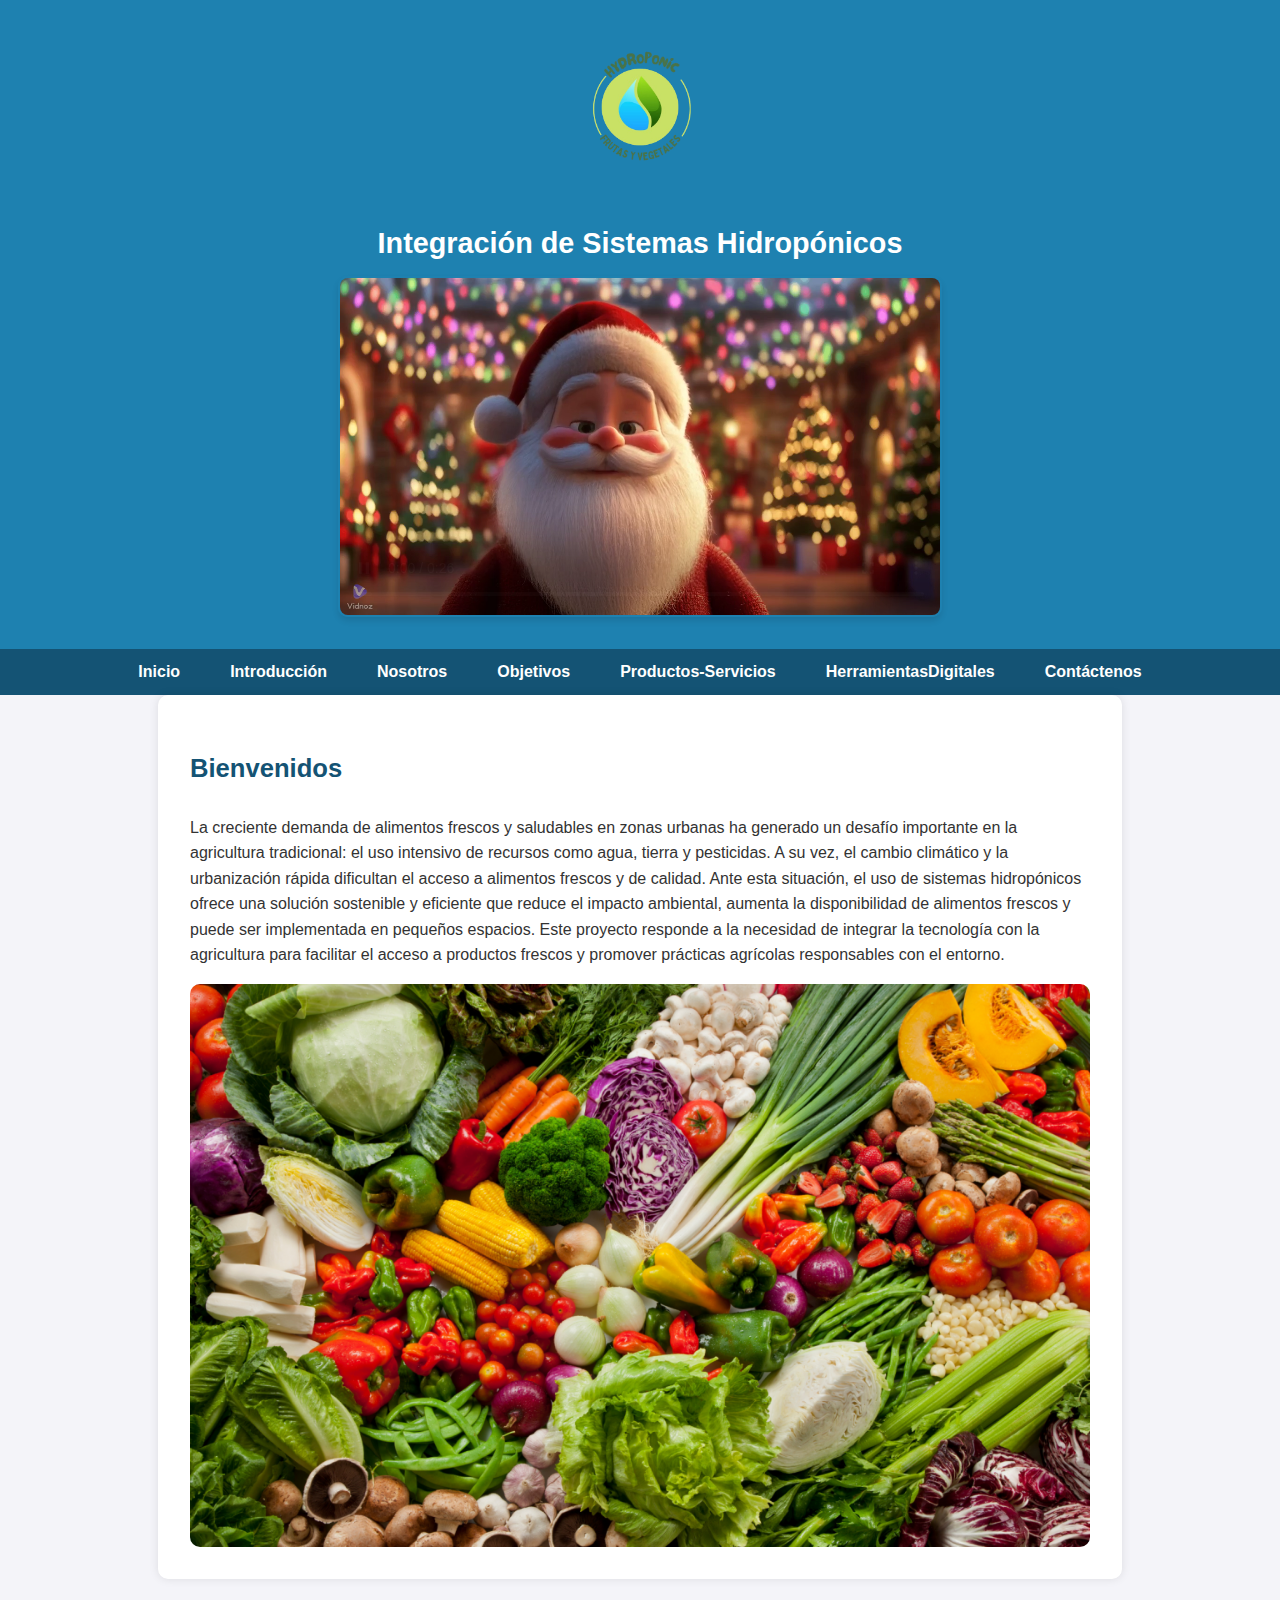
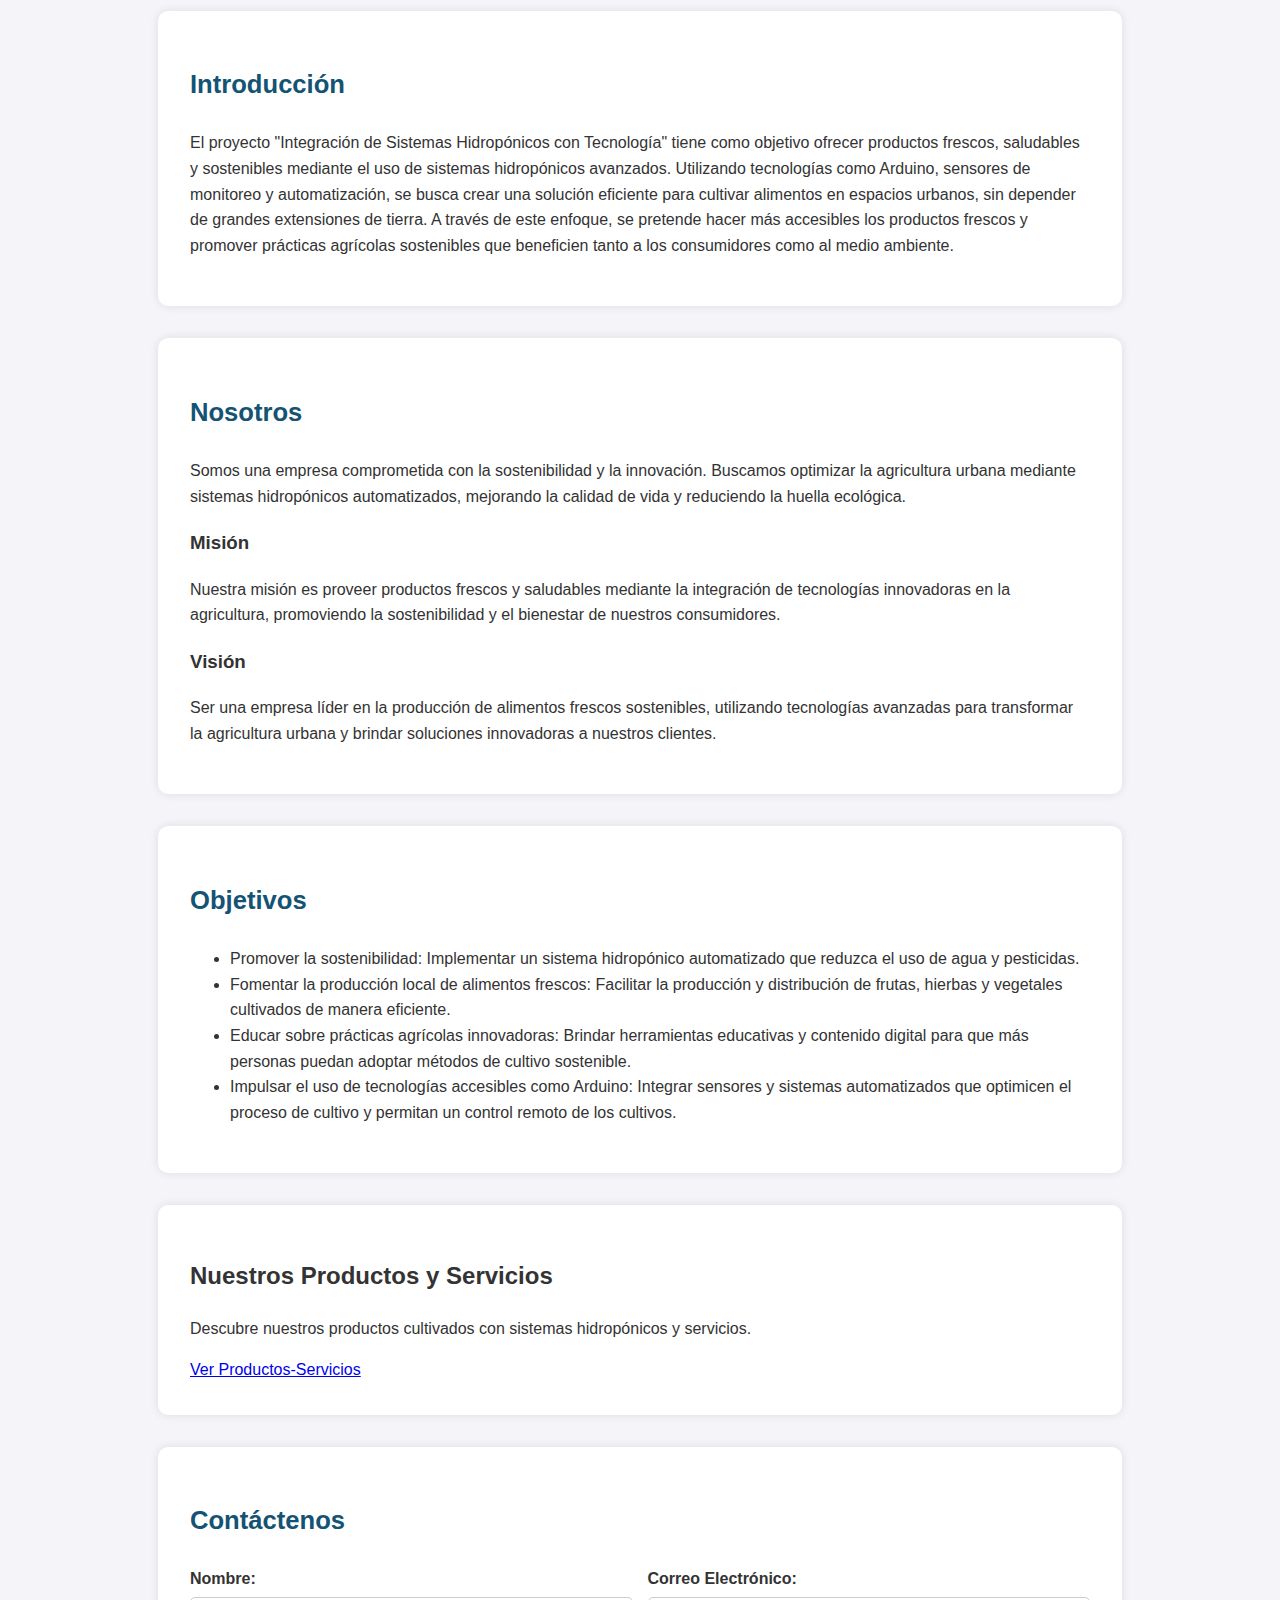
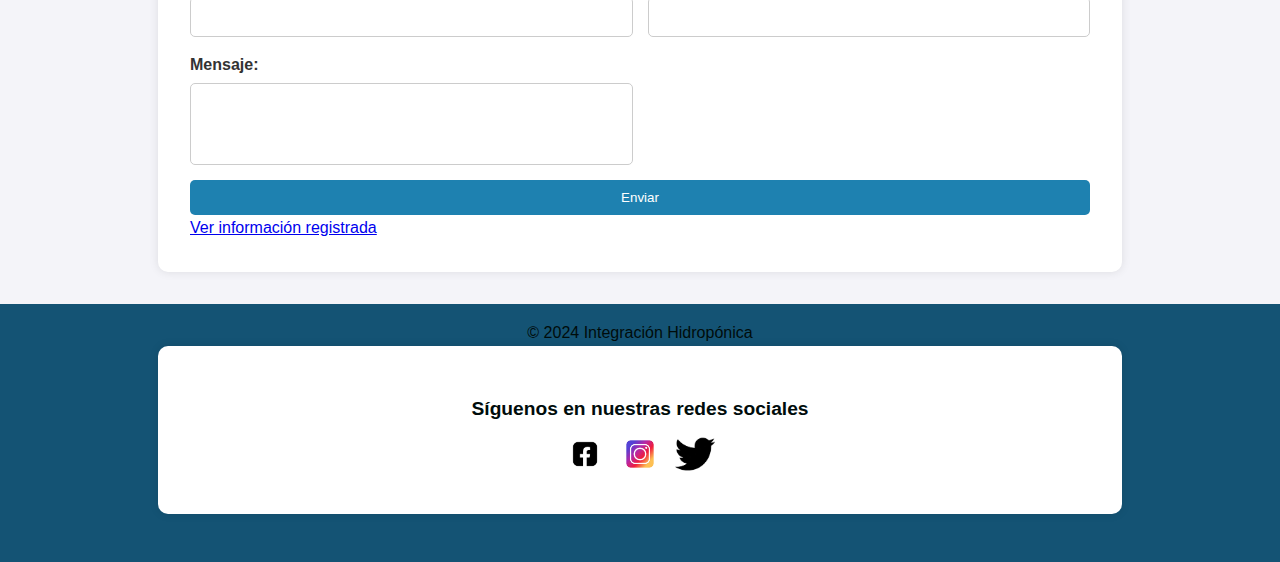
<file: index.html>
<!DOCTYPE html>
<html lang="es">
<head>
    <meta charset="UTF-8">
    <meta name="viewport" content="width=device-width, initial-scale=1.0">
    <title>Integración Hidropónica</title>
    <link rel="stylesheet" href="styles.css">
</head> 
<body>
    <!-- Encabezado -->
    <header>
        <img src="Logo_r.png" alt="Logo de la empresa" class="logo">
        <h1>Integración de Sistemas Hidropónicos</h1>
        <video controls autoplay muted loop style="display: block; margin: 0 auto; width: 100%; max-width: 600px; border-radius: 10px;">
            <source src="SantaHidroponic.mp4" type="video/mp4">
            Tu navegador no soporta la reproducción de video. Por favor, actualízalo.
          </video>
          
    </header>

    <!-- Menú -->
    <nav>
        <ul class="menu">
            <li><a href="#inicio">Inicio</a></li>
            <li><a href="#introduccion">Introducción</a></li>
            <li><a href="#nosotros">Nosotros</a></li>
            <li><a href="#objetivos">Objetivos</a></li>
            <li><a href="#productos-servicios">Productos-Servicios</a></li>
            <li><a href="index3.html" class="btn">HerramientasDigitales</a></li>
            <li><a href="#contacto">Contáctenos</a></li>

        </ul>
    </nav>

    <!-- Página de Inicio -->
    <section id="inicio" class="seccion">
        <h2>Bienvenidos</h2>
        <p>
            La creciente demanda de alimentos frescos y saludables en zonas urbanas ha generado un desafío importante en la agricultura tradicional:
            el uso intensivo de recursos como agua, tierra y pesticidas. A su vez, el cambio climático y la urbanización rápida dificultan el acceso a alimentos frescos y de calidad.
            Ante esta situación, el uso de sistemas hidropónicos ofrece una solución sostenible y eficiente que reduce el impacto ambiental, aumenta la disponibilidad de alimentos frescos y puede ser implementada en pequeños espacios.
            Este proyecto responde a la necesidad de integrar la tecnología con la agricultura para facilitar el acceso a productos frescos y promover prácticas agrícolas responsables con el entorno.
        </p>
        <img src="vegetales.png" alt="Cultivo hidropónico" class="imagen-seccion">
    </section>

    <!-- Introducción -->
    <section id="introduccion" class="seccion">
        <h2>Introducción</h2>
        <p>
            El proyecto "Integración de Sistemas Hidropónicos con Tecnología" tiene como objetivo ofrecer productos frescos, saludables y sostenibles mediante el uso de sistemas hidropónicos avanzados.
            Utilizando tecnologías como Arduino, sensores de monitoreo y automatización, se busca crear una solución eficiente para cultivar alimentos en espacios urbanos, sin depender de grandes extensiones de tierra.
            A través de este enfoque, se pretende hacer más accesibles los productos frescos y promover prácticas agrícolas sostenibles que beneficien tanto a los consumidores como al medio ambiente.
        </p>
    </section>

    <!-- Nosotros -->
    <section id="nosotros" class="seccion">
        <h2>Nosotros</h2>
        <p>
            Somos una empresa comprometida con la sostenibilidad y la innovación. 
            Buscamos optimizar la agricultura urbana mediante sistemas hidropónicos automatizados, 
            mejorando la calidad de vida y reduciendo la huella ecológica.
        </p>
        <div class="mision-vision">
            <div>
                <h3>Misión</h3>
                <p>
                    Nuestra misión es proveer productos frescos y saludables mediante la integración de tecnologías innovadoras en la agricultura, promoviendo la sostenibilidad y el bienestar de nuestros consumidores.
                </p>
            </div>
            <div>
                <h3>Visión</h3>
                <p>
                    Ser una empresa líder en la producción de alimentos frescos sostenibles, utilizando tecnologías avanzadas para transformar la agricultura urbana y brindar soluciones innovadoras a nuestros clientes.
                </p>
            </div>
        </div>
    </section>

    <!-- Objetivos del Proyecto -->
    <section id="objetivos" class="seccion">
        <h2>Objetivos</h2>
        <ul>
            <li>Promover la sostenibilidad: Implementar un sistema hidropónico automatizado que reduzca el uso de agua y pesticidas.</li>
            <li>Fomentar la producción local de alimentos frescos: Facilitar la producción y distribución de frutas, hierbas y vegetales cultivados de manera eficiente.</li>
            <li>Educar sobre prácticas agrícolas innovadoras: Brindar herramientas educativas y contenido digital para que más personas puedan adoptar métodos de cultivo sostenible.</li>
            <li>Impulsar el uso de tecnologías accesibles como Arduino: Integrar sensores y sistemas automatizados que optimicen el proceso de cultivo y permitan un control remoto de los cultivos.</li>
        </ul>
    </section>

    <!-- Productos-->
    <section id="productos-servicios">
        <h2>Nuestros Productos y Servicios</h2>
        <p>Descubre nuestros productos cultivados con sistemas hidropónicos y servicios.</p>
        <a href="index2.html" class="btn">Ver Productos-Servicios</a>
    </section>



    <!-- Contáctenos -->
    <section id="contacto" class="seccion">
        <h2>Contáctenos</h2>
        <form id="formulario-contacto">
            <div class="campo-formulario">
                <label for="name">Nombre:</label>
                <input type="text" id="name" name="name" required>
            </div>
            <div class="campo-formulario">
                <label for="email">Correo Electrónico:</label>
                <input type="email" id="email" name="email" required>
            </div>
            <div class="campo-formulario">
                <label for="message">Mensaje:</label>
                <textarea id="message" name="message" rows="4" required></textarea>
            </div>
            <button type="submit">Enviar</button>
        </form>
        <div id="mensaje-exito" style="display: none; color: green;">¡Formulario enviado con éxito!</div>
        <a href="datos.html" class="boton">Ver información registrada</a>
    </section>


    <!-- Pie de página -->
    <footer>
        <p>&copy; 2024 Integración Hidropónica</p>
        <section id="redes-sociales">
            <h2>Síguenos en nuestras redes sociales</h2>
            <div class="redes-container">
                <a href="https://www.facebook.com/miempresa" target="_blank" class="red-social">
                    <img src="img2/facebook.png" alt="Facebook">
                </a>
                <a href="https://www.instagram.com/miempresa" target="_blank" class="red-social">
                    <img src="img2/instagram.png" alt="Instagram">
                </a>
                <a href="https://twitter.com/miempresa" target="_blank" class="red-social">
                    <img src="img2/twiter.png" alt="Twitter">
                </a>
            </div>
        </section>
    </footer>

    <!-- Script -->
    <script src="formulario.js"></script>
</body>
</html>
</file>
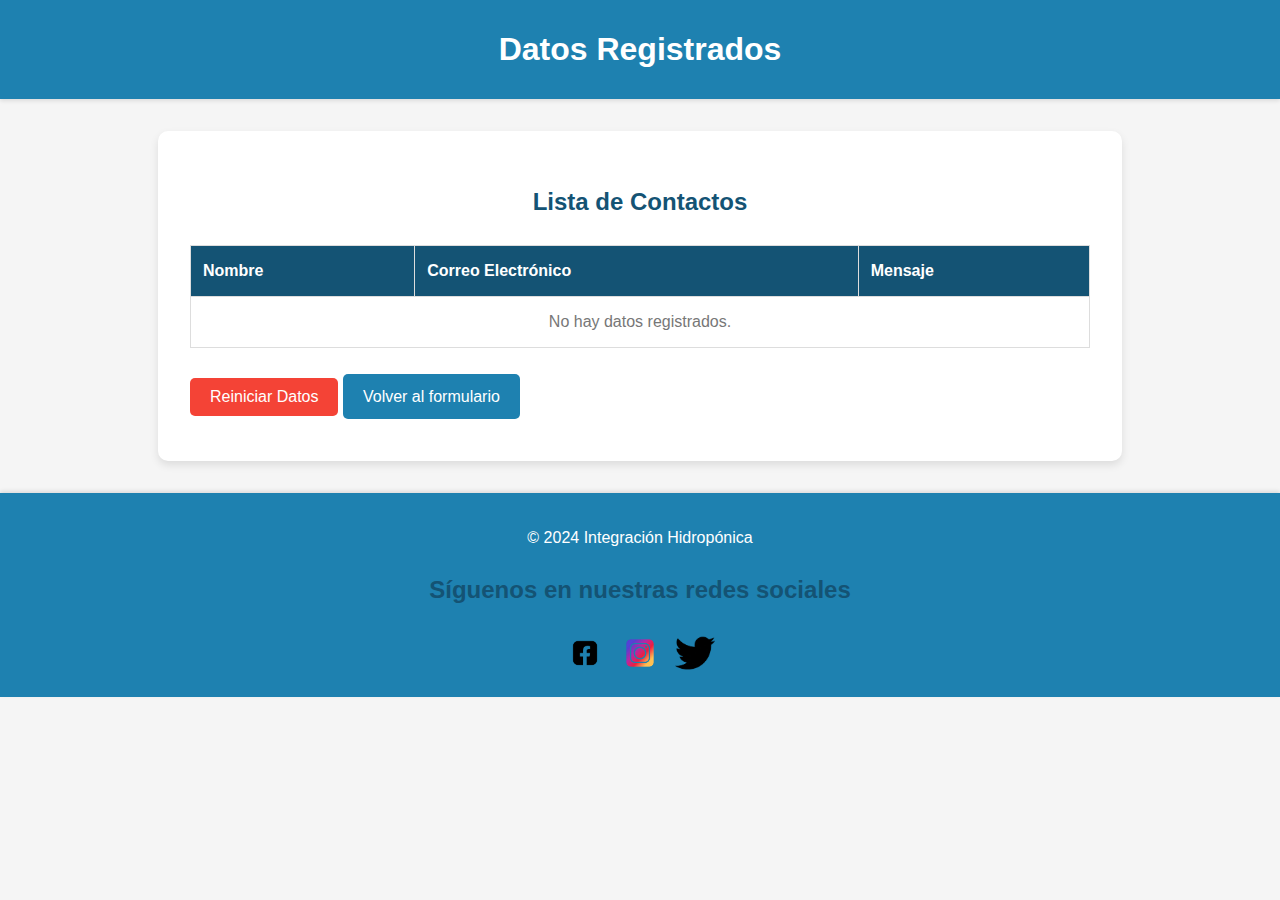
<file: datos.html>
<!DOCTYPE html>
<html lang="es">
<head>
    <meta charset="UTF-8">
    <meta name="viewport" content="width=device-width, initial-scale=1.0">
    <title>Datos Registrados</title>
    <link rel="stylesheet" href="stylesdatos.css">
</head>
<body>
    <header>
        <h1>Datos Registrados</h1>
    </header>

    <main>
        <section>
            <h2>Lista de Contactos</h2>
            <table>
                <thead>
                    <tr>
                        <th>Nombre</th>
                        <th>Correo Electrónico</th>
                        <th>Mensaje</th>
                    </tr>
                </thead>
                <tbody id="tabla-datos">
                    <!-- Los datos se insertan dinámicamente -->
                </tbody>
            </table>
            <button id="limpiar-datos" class="boton">Reiniciar Datos</button>
            <a href="index.html" class="boton">Volver al formulario</a>
        </section>
    </main>

    <footer>
        <p>&copy; 2024 Integración Hidropónica</p>
        <section id="redes-sociales">
            <h2>Síguenos en nuestras redes sociales</h2>
            <div class="redes-container">
                <a href="https://www.facebook.com/miempresa" target="_blank" class="red-social">
                    <img src="img2/facebook.png" alt="Facebook">
                </a>
                <a href="https://www.instagram.com/miempresa" target="_blank" class="red-social">
                    <img src="img2/instagram.png" alt="Instagram">
                </a>
                <a href="https://twitter.com/miempresa" target="_blank" class="red-social">
                    <img src="img2/twiter.png" alt="Twitter">
                </a>
            </div>
        </section>
    </footer>

    <script src="mostrar-datos.js"></script>
</body>
</html>
</file>
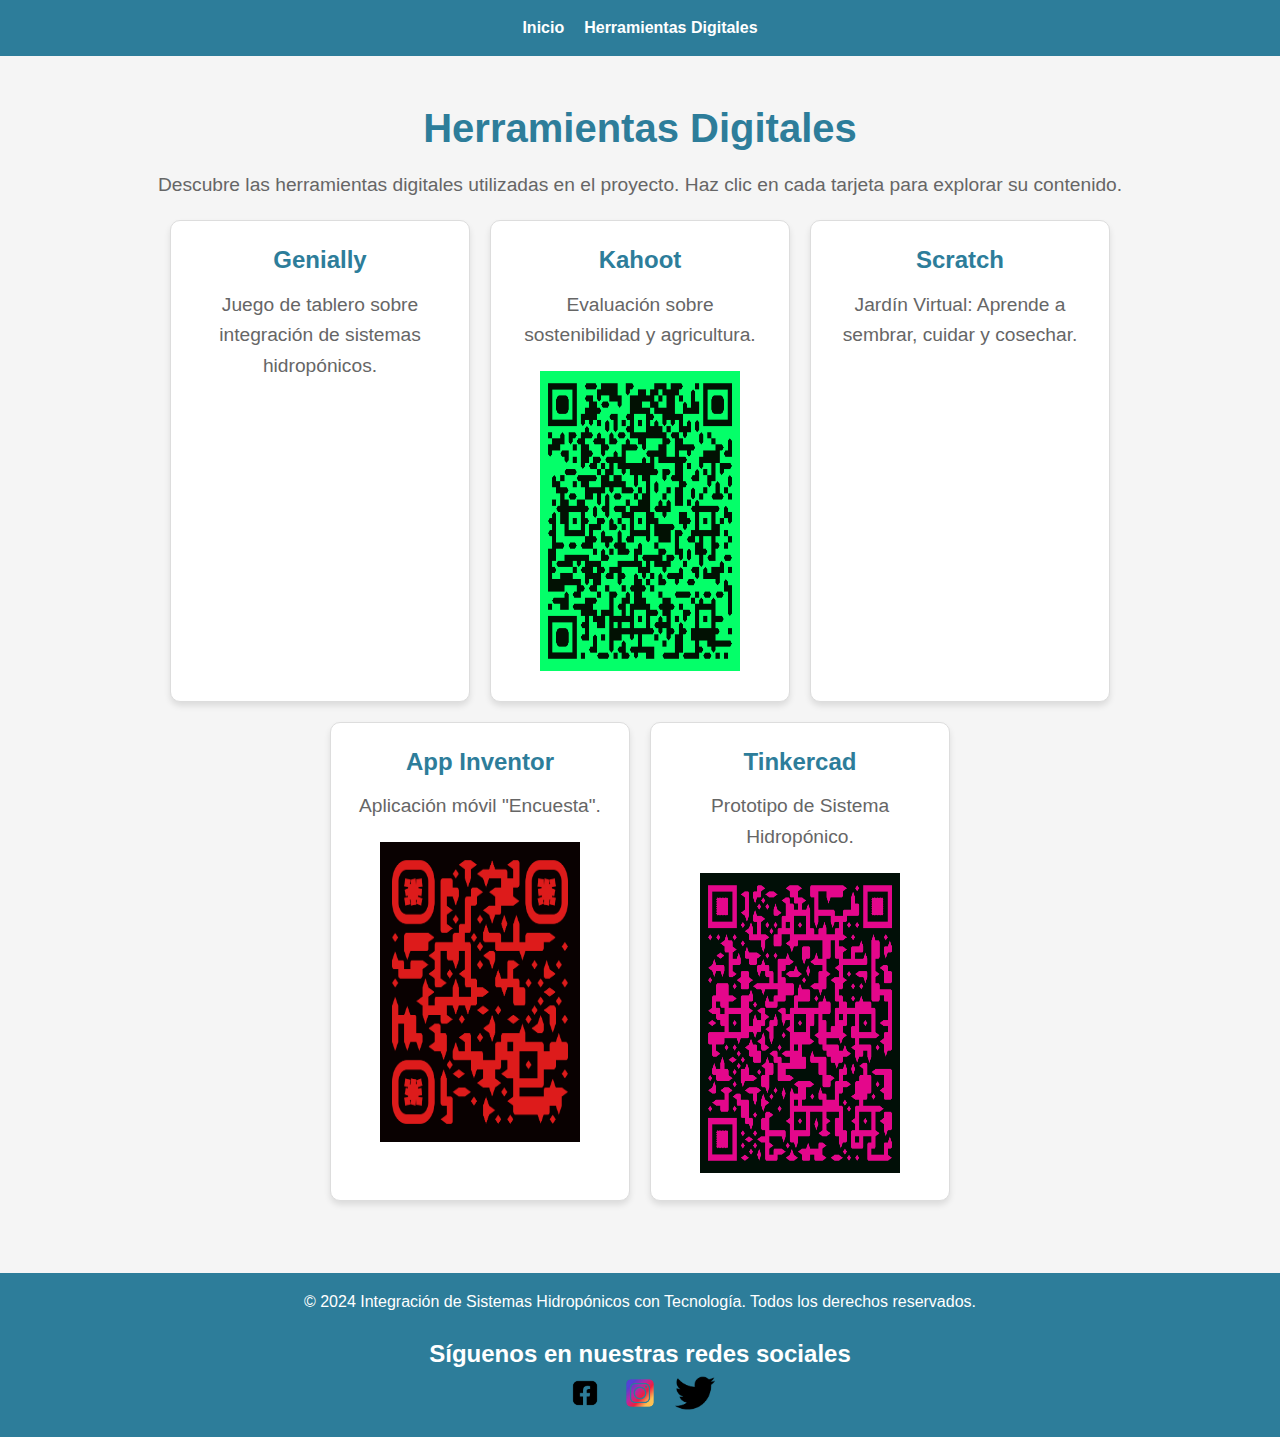
<file: index3.html>
<!DOCTYPE html>
<html lang="es">
<head>
    <meta charset="UTF-8">
    <meta name="viewport" content="width=device-width, initial-scale=1.0">
    <title>Herramientas Digitales</title>
    <link rel="stylesheet" href="styles3.css">
</head>
<body>
    <!-- Encabezado con enlace al menú principal -->
    <header>
        <nav>
            <ul>
                <li><a href="index.html">Inicio</a></li>
                <li><a href="#herramientasdigitales">Herramientas Digitales</a></li>
            </ul>
        </nav>
    </header>

    <!-- Sección Principal -->
    <main>
        <section id="herramientasdigitales">
            <h1>Herramientas Digitales</h1>
            <p>Descubre las herramientas digitales utilizadas en el proyecto. Haz clic en cada tarjeta para explorar su contenido.</p>
            <div class="tarjetas-container">

                <!-- Tarjeta Genially -->
                <div class="tarjeta">
                    <h2>Genially</h2>
                    <p>Juego de tablero sobre integración de sistemas hidropónicos.</p>
                    <div style="width: 100%;">
                        <div style="position: relative; padding-bottom: 75%; padding-top: 0; height: 0;">
                            <iframe title="Integración de Sistemas Hidropónicos con Tecnología" frameborder="0" 
                                    width="1000" height="700" 
                                    style="position: absolute; top: 0; left: 0; width: 100%; height: 100%;" 
                                    src="https://view.genially.com/67302153ad490720c1a10107" 
                                    type="text/html" allowscriptaccess="always" allowfullscreen="true" 
                                    scrolling="yes" allownetworking="all">
                            </iframe>
                        </div>
                    </div>
                </div>

                <!-- Tarjeta Kahoot -->
                <div class="tarjeta">
                    <h2>Kahoot</h2>
                    <p>Evaluación sobre sostenibilidad y agricultura.</p>
                    <a href="https://create.kahoot.it/share/evaluacion-sobre-sostenibilidad-y-agricultura/1ea55d8b-becf-475e-aac9-66473aed2cfb" target="_blank">
                        <img src="qr-kahoot.png" alt="Codigo QR de Kahoot" width="200 " height="300">
                    </a>
                </div>

                <!-- Tarjeta Scratch -->
                
                <div class="tarjeta">
                   <h2>Scratch</h2>
                   <p>Jardín Virtual: Aprende a sembrar, cuidar y cosechar.</p>
                   <div style="width: 100%;">
                       <div style="position: relative; padding-bottom: 120%; padding-top: 0; height: 0;">
                           <iframe 
                               src="https://scratch.mit.edu/projects/1097560327/embed" 
                               allowtransparency="true" 
                               style="position: absolute; top: 0; left: 0; width: 100%; height: 100%;" 
                               frameborder="0"
                               scrolling="no" 
                               allowfullscreen="true">
                           </iframe>
                       </div>
                   </div>
                </div>

                <!-- Tarjeta App Inventor -->
                <div class="tarjeta">
                    <h2>App Inventor</h2>
                    <p>Aplicación móvil "Encuesta".</p>
                    <a href="Encuesta_Hidroponia.apk" download>
                        <img src="qr-appInventor.png" alt="Codigo QR para App Inventor" width="200" height="300">
                    </a>
                </div>

                <!-- Tarjeta Tinkercad -->
                <div class="tarjeta">
                    <h2>Tinkercad</h2>
                    <p>Prototipo de Sistema Hidropónico.</p>
                    <a href="https://www.tinkercad.com/things/fSMVN4UJ0Pb-sistemahidroponicouts?sharecode=Wd0eeGqx2ivyTuvZKnT39AO7a0gDzbxdFWs55AnQG5E" target="_blank">
                        <img src="qr-tinkercard.png" alt="Codigo QR de Tinkercad" width="200" height="300">
                    </a>
                </div>
            </div>
        </section>
    </main>

    <!-- Pie de página -->
    <footer>
        <p>© 2024 Integración de Sistemas Hidropónicos con Tecnología. Todos los derechos reservados.</p>
        <section id="redes-sociales">
            <h2>Síguenos en nuestras redes sociales</h2>
            <div class="redes-container">
                <a href="https://www.facebook.com/miempresa" target="_blank" class="red-social">
                    <img src="img2/facebook.png" alt="Facebook">
                </a>
                <a href="https://www.instagram.com/miempresa" target="_blank" class="red-social">
                    <img src="img2/instagram.png" alt="Instagram">
                </a>
                <a href="https://twitter.com/miempresa" target="_blank" class="red-social">
                    <img src="img2/twiter.png" alt="Twitter">
                </a>
            </div>
        </section>
    </footer>
</body>
</html>
</file>
<file: styles.css>
/* General */
body {
  font-family: Arial, sans-serif;
  margin: 0;
  padding: 0;
  line-height: 1.6;
  background-color: #f4f4f9;
  color: #333;
}

header {
  background-color: #1e81b0;
  color: #fff;
  text-align: center;
  padding: 2em 0;
  position: relative;
  overflow: hidden;
}

header .logo {
  max-width: 150px;
  margin-bottom: 20px;
}

header h1 {
  margin: 10px 0;
  font-size: 1.8em;
}

video {
  border: 2px solid #1e81b0;
  box-shadow: 0 4px 6px rgba(0, 0, 0, 0.1);
}


header iframe {
  border-radius: 10px;
  margin-top: 10px;
  max-width: 80%;
  height: 300px;
  border: 3px solid #fff;
  box-shadow: 0px 4px 6px rgba(0, 0, 0, 0.2);
}

/* Navegación */
nav {
  background-color: #145374;
  padding: 10px 0;
}

nav ul {
  list-style: none;
  display: flex;
  justify-content: center;
  padding: 0;
  margin: 0;
}

nav ul li {
  margin: 0 10px;
}

nav ul li a {
  color: #fff;
  text-decoration: none;
  padding: 8px 15px;
  border-radius: 5px;
  font-weight: bold;
}

nav ul li a:hover {
  background-color: #1e81b0;
}

/* Secciones */
section {
  padding: 2em;
  margin: 0 auto;
  max-width: 900px;
  background: #fff;
  border-radius: 10px;
  box-shadow: 0 0 10px rgba(0, 0, 0, 0.1);
  margin-bottom: 2em;
}

.seccion img {
  display: block;
  margin: 0 auto;
  max-width: 100%;
  height: auto;
  border-radius: 10px;
}

.seccion h2 {
  margin-bottom: 1em;
  color: #145374;
  font-size: 1.6em;
}

/* Contacto */
#contacto form {
  display: grid;
  gap: 15px;
  grid-template-columns: 1fr 1fr;
}

#contacto .campo-formulario {
  display: flex;
  flex-direction: column;
  margin: 0;
}

#contacto .campo-formulario label {
  margin-bottom: 5px;
  font-weight: bold;
}

#contacto .campo-formulario input,
#contacto .campo-formulario textarea {
  padding: 10px;
  font-size: 1em;
  border: 1px solid #ccc;
  border-radius: 5px;
  outline: none;
  transition: border-color 0.3s ease;
}

#contacto .campo-formulario input:focus,
#contacto .campo-formulario textarea:focus {
  border-color: #1e81b0;
}

#contacto textarea {
  grid-column: span 2;
  resize: none;
}

#contacto button {
  grid-column: span 2;
  padding: 10px 20px;
  background-color: #1e81b0;
  color: #fff;
  border: none;
  border-radius: 5px;
  cursor: pointer;
  transition: background-color 0.3s ease;
}

#contacto button:hover {
  background-color: #145374;
}

/* Pie de página */
footer {
  background-color: #1e81b0;
  color: #fff;
  text-align: center;
  padding: 1em 0;
  margin-top: 2em;
}

/* Redes sociales */
footer {
  background-color: #145374;
  color: #000c0b;
  text-align: center;
  padding: 1em 0;
  margin-top: 2em;
}

footer p {
  margin: 0;
}

#redes-sociales h2 {
  font-size: 1.2em;
  margin-bottom: 10px;
}

.redes-container {
  display: flex;
  justify-content: center;
  gap: 15px;
}

.red-social img {
  width: 40px;
  height: 40px;
  transition: transform 0.3s ease;
}

.red-social img:hover {
  transform: scale(1.1);
}
</file>
<file: stylesdatos.css>
/* General */
body {
    font-family: 'Arial', sans-serif;
    background-color: #f5f5f5;
    margin: 0;
    padding: 0;
    color: #333;
    line-height: 1.6;
  }
  
  header {
    background-color: #1e81b0;
    color: #fff;
    text-align: center;
    padding: 1.5em 0;
    box-shadow: 0 2px 4px rgba(0, 0, 0, 0.1);
  }
  
  header h1 {
    margin: 0;
    font-size: 2em;
  }
  
  main {
    max-width: 900px;
    margin: 2em auto;
    background: #fff;
    border-radius: 10px;
    padding: 2em;
    box-shadow: 0 4px 8px rgba(0, 0, 0, 0.1);
  }
  
  h2 {
    color: #145374;
    margin-bottom: 1em;
    text-align: center;
  }
  
  /* Tabla */
  table {
    width: 100%;
    border-collapse: collapse;
    margin: 1em 0;
  }
  
  table thead {
    background-color: #145374;
    color: #fff;
  }
  
  table th,
  table td {
    padding: 12px;
    text-align: left;
    border: 1px solid #ddd;
  }
  
  table tbody tr:nth-child(even) {
    background-color: #f9f9f9;
  }
  
  table tbody tr:hover {
    background-color: #f1f1f1;
    cursor: default;
  }
  
  /* Botones */
  .boton {
    display: inline-block;
    background-color: #1e81b0;
    color: #fff;
    padding: 10px 20px;
    text-decoration: none;
    border-radius: 5px;
    text-align: center;
    font-size: 1em;
    margin: 10px 0;
    transition: background-color 0.3s ease;
  }
  
  .boton:hover {
    background-color: #145374;
  }
  
  /* Reiniciar datos */
  #limpiar-datos {
    background-color: #f44336;
    border: none;
    padding: 10px 20px;
    color: white;
    font-size: 1em;
    border-radius: 5px;
    cursor: pointer;
    transition: background-color 0.3s ease;
  }
  
  #limpiar-datos:hover {
    background-color: #d32f2f;
  }
  
  /* Footer */
  footer {
    text-align: center;
    background-color: #1e81b0;
    color: white;
    padding: 1em 0;
    margin-top: 2em;
    box-shadow: 0 -2px 4px rgba(0, 0, 0, 0.1);
  }
  
  /* Responsive Design */
  @media (max-width: 768px) {
    main {
      padding: 1.5em;
    }
  
    table {
      font-size: 0.9em;
    }
  
    .boton,
    #limpiar-datos {
      padding: 8px 15px;
      font-size: 0.9em;
    }
  }
  
/* Redes sociales */
#redes-sociales {
  margin-top: 20px;
}

.redes-container {
  display: flex;
  justify-content: center;
  gap: 15px;
}

.red-social img {
  width: 40px;
  height: 40px;
  transition: transform 0.3s ease;
}

.red-social img:hover {
  transform: scale(1.1);
}
</file>
<file: styles3.css>
/* Reset General */
* {
    margin: 0;
    padding: 0;
    box-sizing: border-box;
}

body {
    font-family: Arial, sans-serif;
    line-height: 1.6;
    color: #333;
    background-color: #f5f5f5;
}

header {
    background: #2d7d9a;
    padding: 15px 20px;
    text-align: center;
}

header ul {
    list-style: none;
    display: flex;
    justify-content: center;
    gap: 20px;
}

header a {
    text-decoration: none;
    color: white;
    font-weight: bold;
}

header a:hover {
    color: #ffdd57;
}

/* Estilo del Contenedor Principal */
main {
    padding: 20px;
}

#herramientasdigitales {
    text-align: center;
    margin: 20px 0;
}

#herramientasdigitales h1 {
    font-size: 2.5em;
    color: #2d7d9a;
    margin-bottom: 10px;
}

#herramientasdigitales p {
    font-size: 1.2em;
    margin-bottom: 20px;
    color: #666;
}

/* Tarjetas */
.tarjetas-container {
    display: flex;
    flex-wrap: wrap;
    gap: 20px;
    justify-content: center;
}

.tarjeta {
    background: white;
    border: 1px solid #ddd;
    border-radius: 10px;
    padding: 20px;
    width: 300px;
    box-shadow: 0 4px 6px rgba(0, 0, 0, 0.1);
    text-align: center;
    transition: transform 0.3s ease, box-shadow 0.3s ease;
}

.tarjeta:hover {
    transform: translateY(-5px);
    box-shadow: 0 8px 12px rgba(0, 0, 0, 0.2);
}

.tarjeta h2 {
    font-size: 1.5em;
    color: #2d7d9a;
    margin-bottom: 10px;
}

.tarjeta p {
    color: #666;
    margin-bottom: 15px;
}

iframe {
    border-radius: 10px;
    border: none;
}

/* Pie de página */
footer {
    text-align: center;
    background: #2d7d9a;
    color: white;
    padding: 1em 0;
    margin-top: 2em;
}

/* Redes sociales */
#redes-sociales {
    margin-top: 20px;
}

.redes-container {
    display: flex;
    justify-content: center;
    gap: 15px;
}

.red-social img {
    width: 40px;
    height: 40px;
    transition: transform 0.3s ease;
}

.red-social img:hover {
    transform: scale(1.1);
}
</file>
